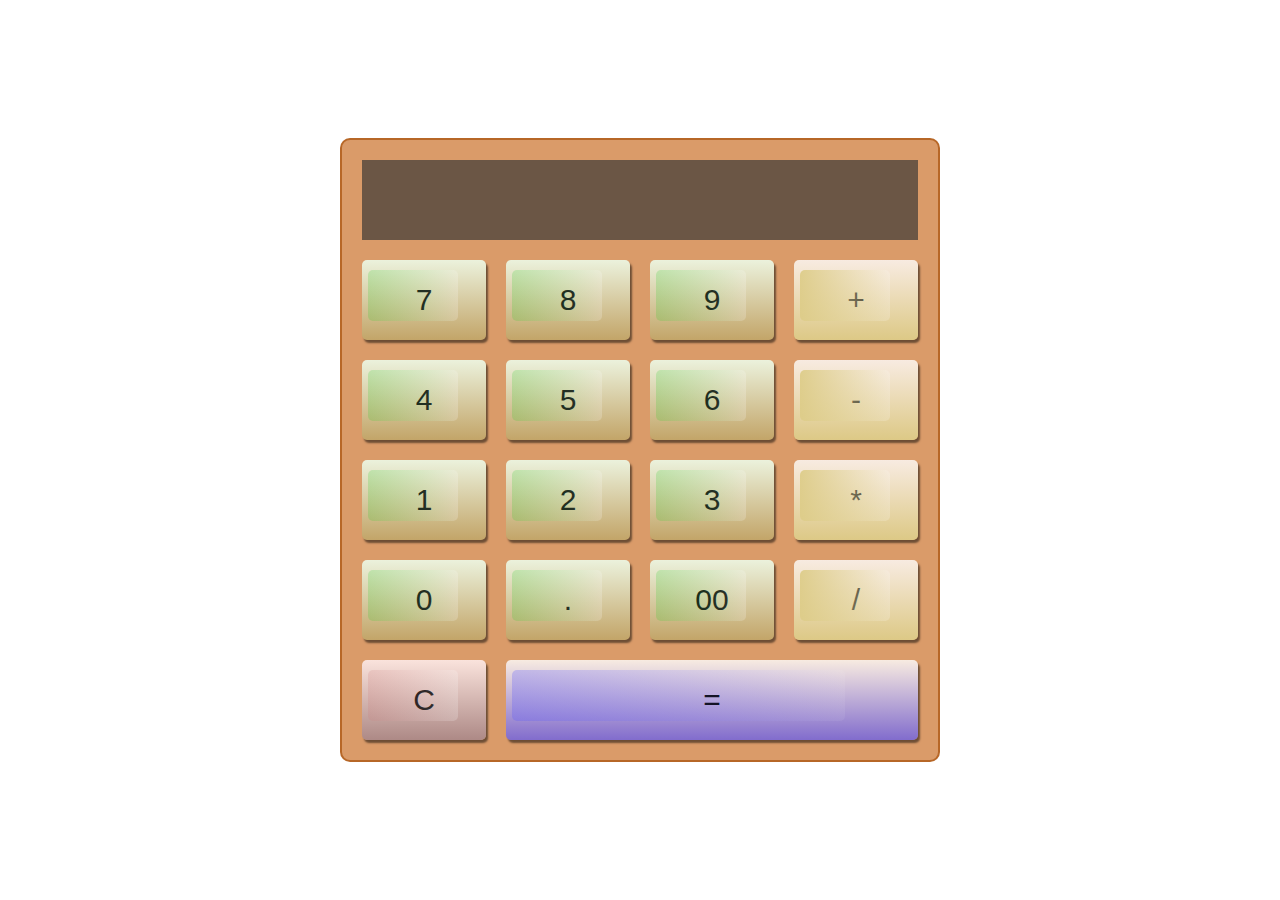
<file: Calculator/index.html>
<!DOCTYPE html>
<html lang="en">
    <head>
        <meta charset="UTF-8">
        <meta name="viewport" content="width-device-width, initial-scale-1.0">
        <title>Login & Registation Project</title>
        <link rel="stylesheet" href="style.css">
    </head>
    <body>
        <main class="calc">
            <output class="calc_result" id="result"></output>
            
            <button type="button" class="calc_btn">7</button>
            <button type="button" class="calc_btn">8</button>
            <button type="button" class="calc_btn">9</button>
            <button type="button" class="calc_btn calc_btn_operator">+</button>
            
            <button type="button" class="calc_btn">4</button>
            <button type="button" class="calc_btn">5</button>
            <button type="button" class="calc_btn">6</button>
            <button type="button" class="calc_btn calc_btn_operator">-</button>
            
            <button type="button" class="calc_btn">1</button>
            <button type="button" class="calc_btn">2</button>
            <button type="button" class="calc_btn">3</button>
            <button type="button" class="calc_btn calc_btn_operator">*</button>
            
            <button type="button" class="calc_btn">0</button>
            <button type="button" class="calc_btn">.</button>
            <button type="button" class="calc_btn">00</button>
            <button type="button" class="calc_btn calc_btn_operator">/</button>
            
            <button type="button" class="calc_btn calc_btn_reset">C</button>
            <button type="button" class="calc_btn calc_btn_equal">=</button>
          </main>
    </body>
    <script scr="app.js" defer></script>
</html>
</file>
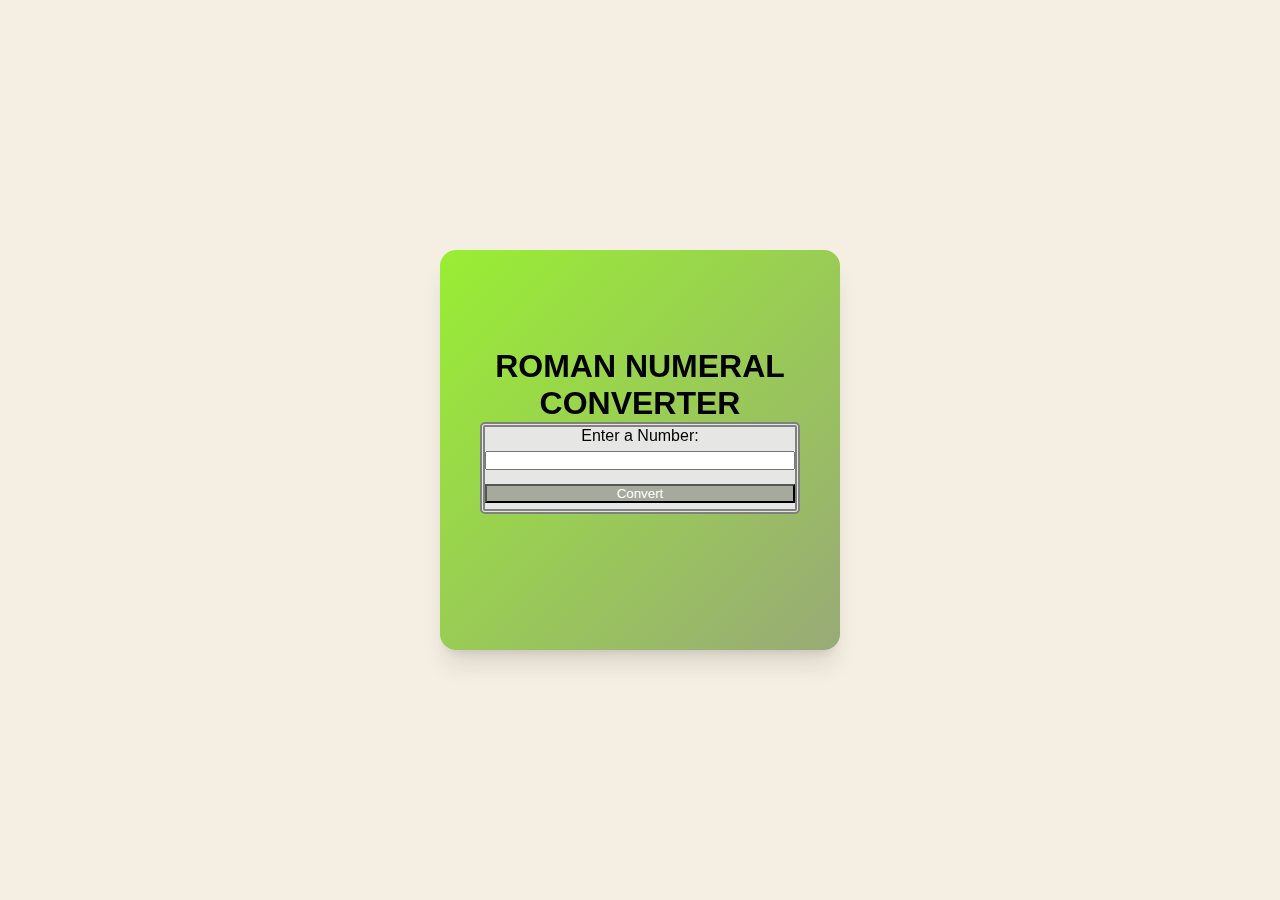
<file: Converter/index.html>
<!DOCTYPE html>
<html lang="en">
    <head>
        <meta charset="UTF-8">
        <meta name="viewport" content="width-device-width, initial-scale-1.0">
        <title>Login & Registation Project</title>
        <link rel="stylesheet" href="style.css">
    </head>
    <body>
        <div id="card">
            <div class="converter">
              <h1>ROMAN NUMERAL <span id="converter" data-value="CONVERTER">CONVERTER</span></h1>
              <form id="form" class="form">
                <fieldset>
                  <label for="number" class="text">Enter a Number:</label>
                  <input type="number" id="number" class="text" required />
                  <button type="button" id="convert-btn" class="text">Convert</button>
                </fieldset>
              </form>
              <div class="output hidden">
                <h2 id="output">X</h2>
              </div>
            </div>
            <div id="gloss"></div>
          </div>
    </body>
    <script scr="app.js" defer></script>
</html>
</file>
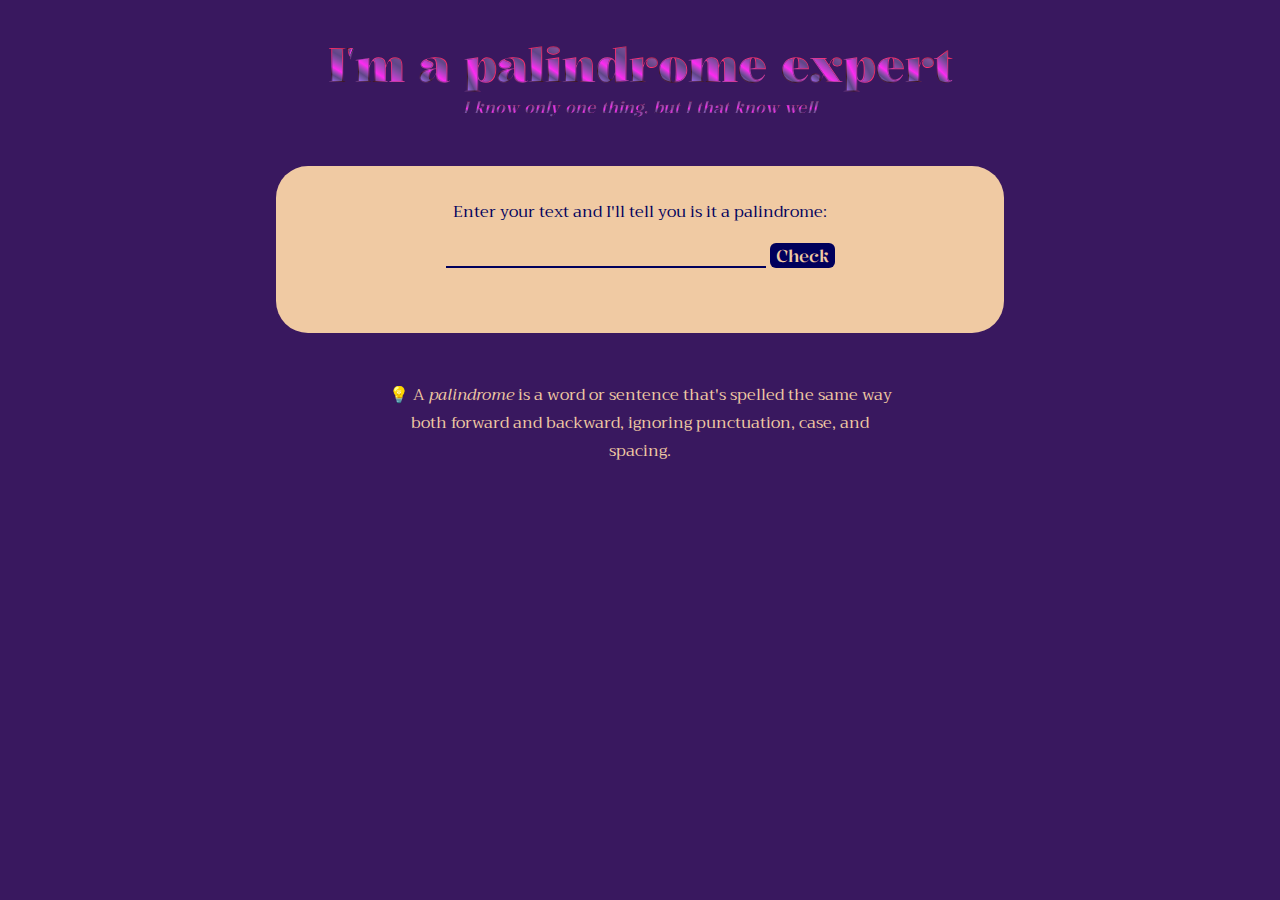
<file: Palindrome/index.html>
<!DOCTYPE html>
<html lang="en">
    <head>
        <meta charset="UTF-8">
        <meta name="viewport" content="width-device-width, initial-scale-1.0">
        <title>Login & Registation Project</title>
        <link rel="stylesheet" href="style.css">
    </head>
    <body>
        <header>
            <h1 id="header">I'm a palindrome expert</h1>
            <p id="header-italic">I know only one thing, but I that know well</p>
          </header>
          <main>
            <div id="pal-main">
              <label for="text-input">Enter your text and I'll tell you is it a palindrome:</label>
              <div id="input-div">
                <input id="text-input" type="text" />
                <button id="check-btn">Check</button>
              </div>
              <p id="result"></p>
            </div>
            <div id="pal-defenition">
              <p class="pal-defenition">
                <span role="image" aria-label="light-bulb">💡</span>
                A
                <dfn>palindrome</dfn>
                is a word or sentence that's spelled the same way both forward and backward, ignoring punctuation, case, and spacing.
              </p>
            </div>
          </main>
    </body>
    <script scr="app.js" defer></script>
</html>
</file>
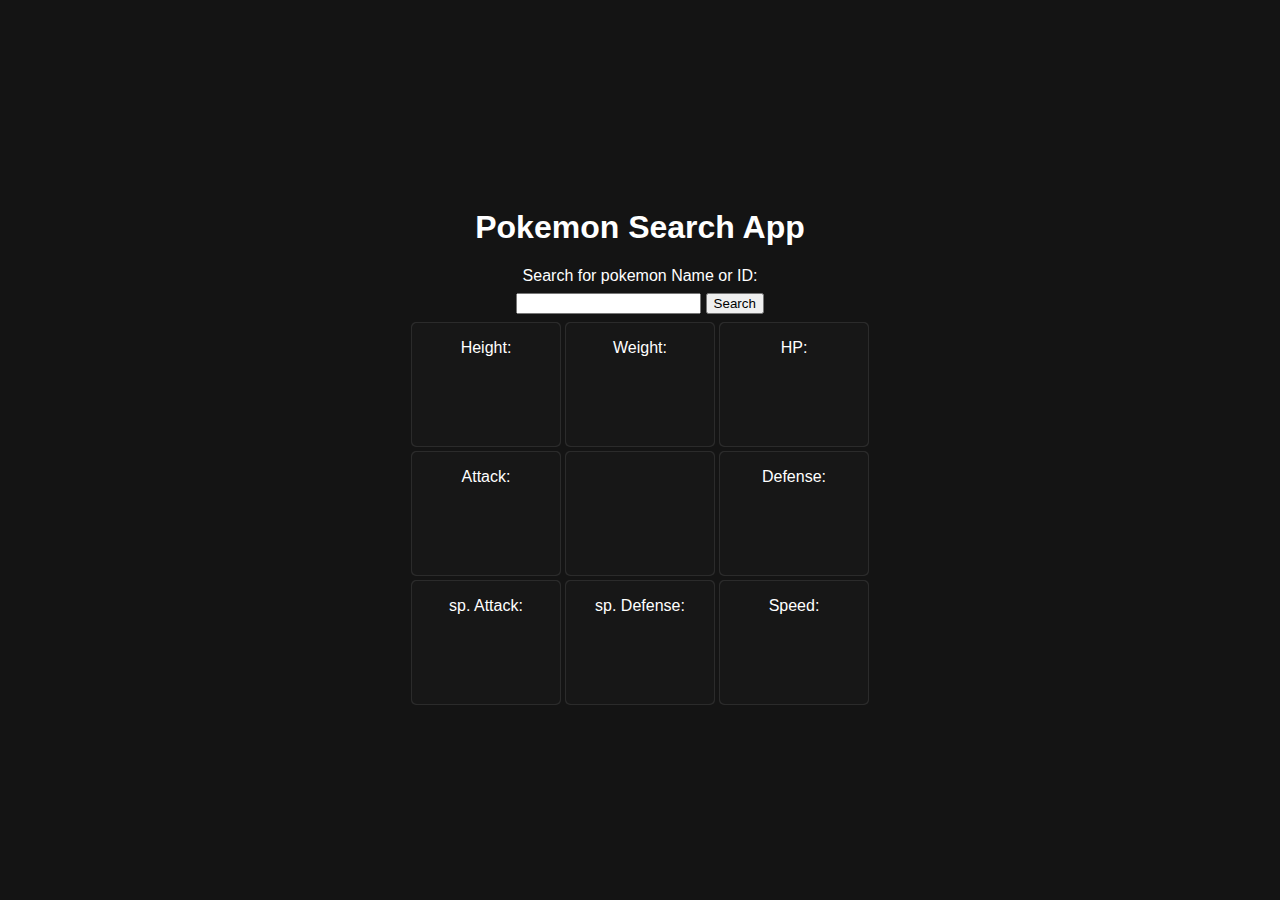
<file: PokemonSeach/index.html>
<!DOCTYPE html>
<html lang="en">
    <head>
        <meta charset="UTF-8">
        <meta name="viewport" content="width-device-width, initial-scale-1.0">
        <title>Login & Registation Project</title>
        <link rel="stylesheet" href="style.css">
    </head>
    <body>
        <div class="container">

            <h1>Pokemon Search App</h1>
            <form role="search" id="search-form" class="text">
              <label for="search-input">Search for pokemon Name or ID:</label>
              <div class="text">
                <input type="text" name="pokemon" id="search-input" required />
                <button id="search-button">Search</button>
              </div>
            </form>
          
            <div id="stats" class="text">
              <div class="stat">
                <div class="stat-content">
                  <p>Height:</p>
                  <p id="height" class="skill-number"></p>
                </div>
              </div>
          
              <div class="stat">
                <div class="stat-content">
                  <p>Weight:</p>
                  <p id="weight" class="skill-number"></p>
                </div>
              </div>
          
              <div class="stat">
                <div class="stat-content">
                  <p>HP:</p>
                  <p id="hp" class="skill-number"></p>
                </div>
              </div>
          
              <div class="stat">
                <div class="stat-content">
                  <p>Attack:</p>
                  <p id="attack" class="skill-number"></p>
                </div>
              </div>
          
              <div class="stat">
                <div class="stat-content">
                  <span id="sprite-container" class="sprite-container"></span>
                  <span id="name"></span>
                </div>
              </div>
          
              <div class="stat">
                <div class="stat-content">
                  <p>Defense:</p>
                  <p id="defense" class="skill-number"></p>
                </div>
              </div>
          
              <div class="stat">
                <div class="stat-content">
                  <p>sp. Attack:</p>
                  <p id="special-attack" class="skill-number"></p>
                </div>
              </div>
          
              <div class="stat">
                <div class="stat-content">
                  <p>sp. Defense:</p>
                  <p id="special-defense" class="skill-number"></p>
                </div>
              </div>
          
              <div class="stat">
                <div class="stat-content">
                  <p>Speed:</p>
                  <p id="speed" class="skill-number"></p>
                </div>
              </div>
          
            </div>
          </div>
    </body>
    <script scr="app.js" defer></script>
</html>
</file>
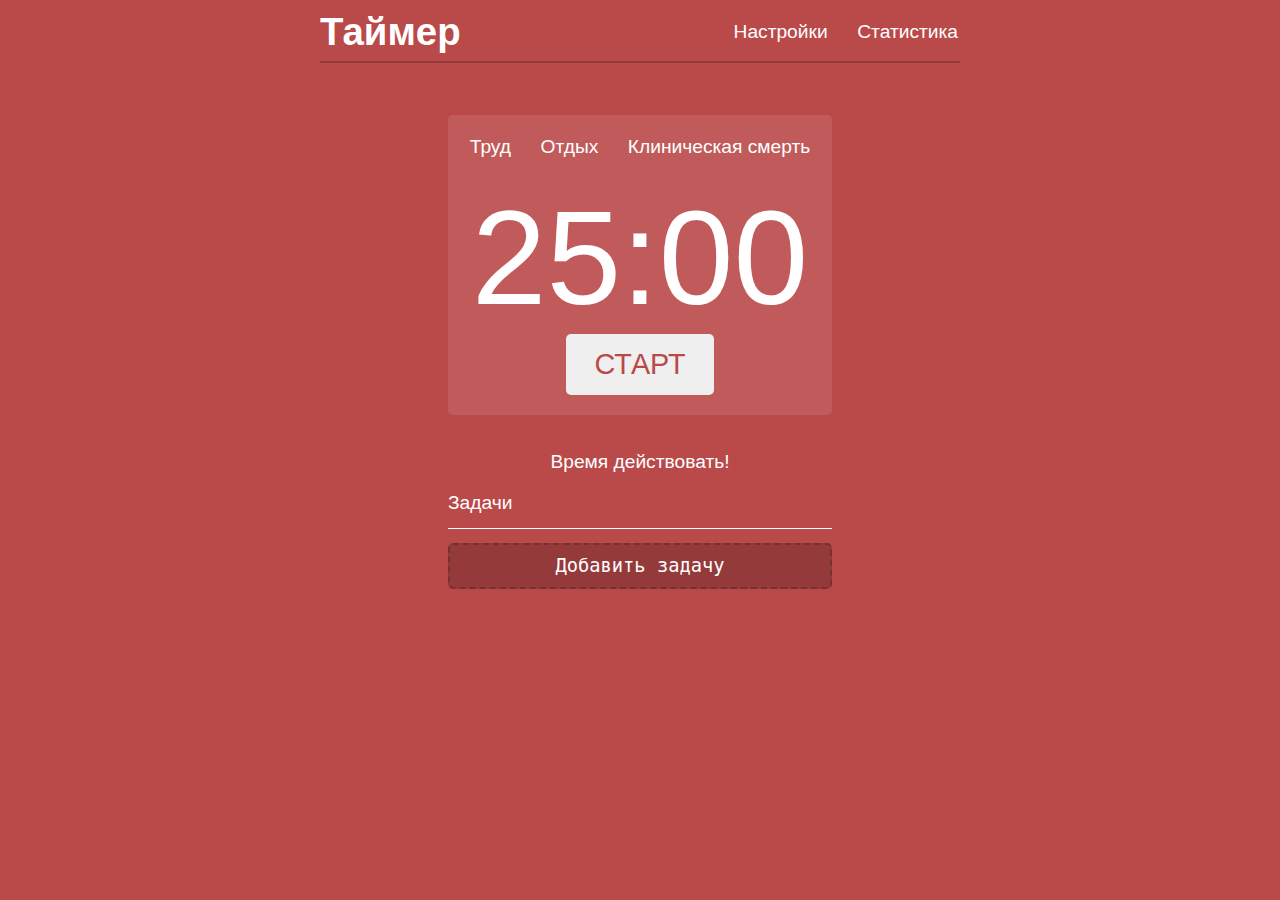
<file: Timer/index.html>
<!DOCTYPE html>
<html lang="en">
    <head>
        <meta charset="UTF-8">
        <meta name="viewport" content="width-device-width, initial-scale-1.0">
        <title>Login & Registation Project</title>
        <link rel="stylesheet" href="https://fonts.googleapis.com/css2?family=Material+Symbols+Outlined:opsz,wght,FILL,GRAD@20..48,100..700,0..1,-50..200&icon_names=closecheck" />
        <link rel="stylesheet" href="style.css">
    </head>
    <body>
        
  <main id="main">
    <nav id="navbar">
      <h1 class="navbar_logo">Таймер</h1>
      <ul class="navbar_list">
        <li id="settings_btn" tabindex="1" class="navbar_listItem">Настройки</li>
        <li id="statistic_btn" tabindex="1" class="navbar_listItem">Статистика</li>
      </ul>
    </nav>
    <div id="timer">
      <ul class="timer_list">
        <li id="work_btn" tabindex="1" class="timer_setting">Труд</li>
        <li id="relax_btn" tabindex="1" class="timer_setting">Отдых</li>
        <li id="death_btn" tabindex="1" class="timer_setting">Клиническая смерть</li>
      </ul>
      <p id="countdown">25:00</p>
      <button id="start_button" type="button">СТАРТ</button>
    </div>

    <div id="tasks_board">

      <p class="task_current">Время действовать!</p>
      <div class="tasks_head">
        <p class="tasks_title">Задачи</p>
      </div>

      <div id="tasks_added">
      </div>
      <div id="task_add" class="task_add">
        <textarea id="task_textarea" class="closed_textarea" type="text" name="task_text" placeholder="Добавить задачу"></textarea>
        <div id="task_add_buttons">
        </div>
      </div>
    </div>
  </main>
    </body>
    <script scr="app.js" defer></script>
</html>
</file>
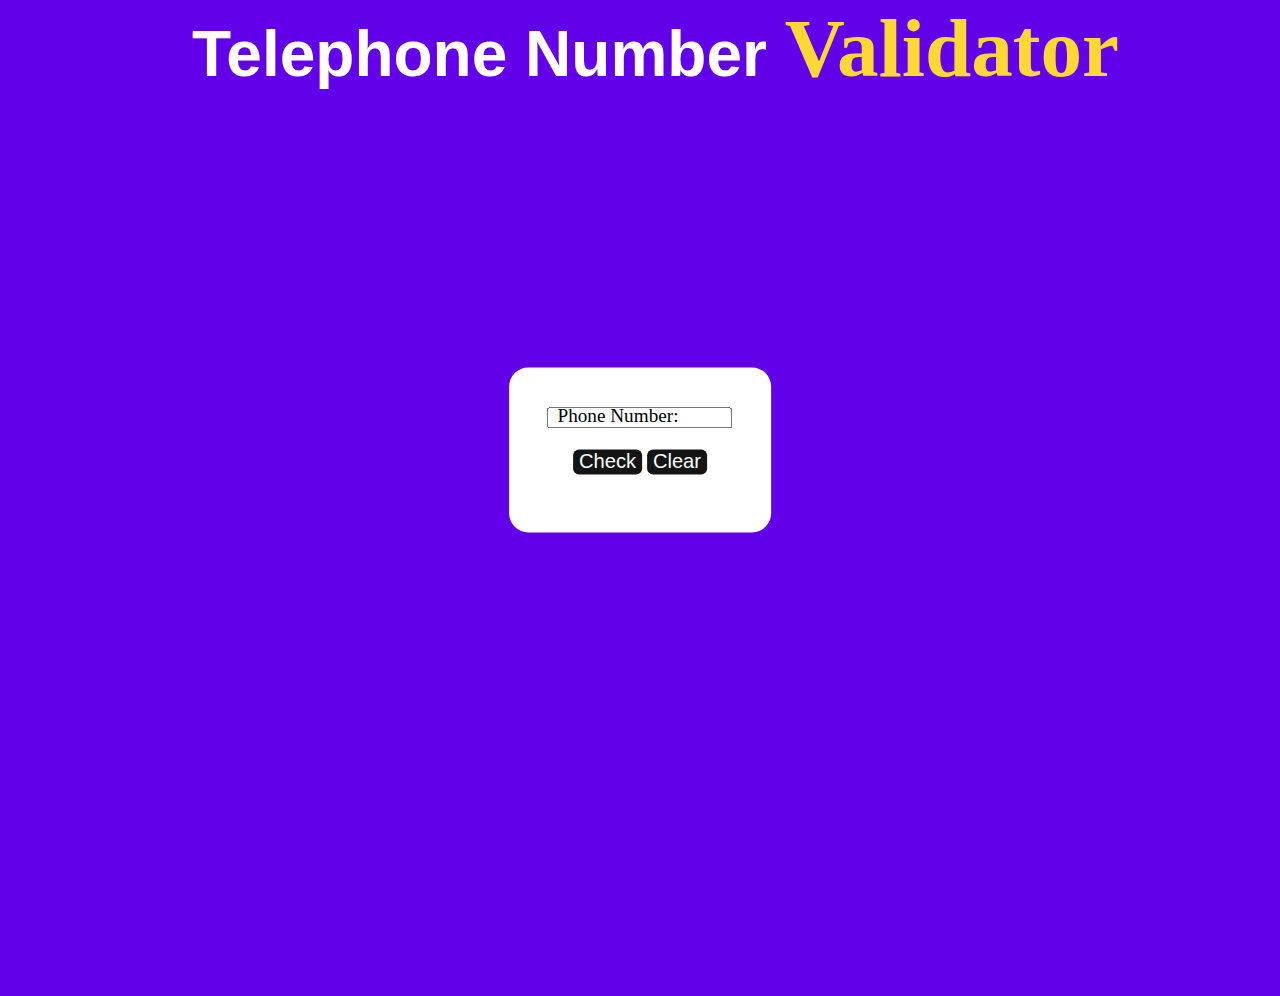
<file: Validator/index.html>
<!DOCTYPE html>
<html lang="en">
    <head>
        <meta charset="UTF-8">
        <meta name="viewport" content="width-device-width, initial-scale-1.0">
        <title>Login & Registation Project</title>
        <link rel="stylesheet" href="style.css">
    </head>
    <body>
        <header>
            <div id="left-side" class="side">
              <h2 class="title">
                Telephone Number <span class="fancy">Validator</span>
              </h2>
            </div>
            <div id="right-side" class="side">
              <h2 class="title">
                Telephone <span class="fancy">Number</span> Validator
              </h2>
            </div>
          </header>
          <main>
            <div id="validator">
              <div id="form-group">
                <input maxlength="20" type="text" id="user-input" value="" />
          
                <label for="user-input">Phone Number:</label>
              </div>
              <div class="buttons">
                <button class="button-style" id="check-btn">Check</button>
                <button class="button-style" id="clear-btn">Clear</button>
              </div>
              <span id="results"></span>
            </div>
          </main>
    </body>
    <script scr="app.js" defer></script>
</html>
</file>
<file: Calculator/style.css>
* {
    box-sizing: border-box;
  }
  
  body {
    margin: 0;
    min-height: 100vh;
    display: flex;
    justify-content: center;
    align-items: center;
  }
  
  .calc {
    width: 600px;
    border: solid 2px #a51b;
    border-radius: 10px;
    background-color: #c73b;
    padding: 20px;
    display: grid;
    grid-template-columns: repeat(4, 1fr);
    grid-auto-rows: 80px;
    gap: 20px;
  }
  
  .calc_result {
    grid-column: 1/ -1;
    background-color: #333a;
    color: #fff;
    font-size: 56px;
    padding: 10px;
  }
  
  .calc_btn {
    border: none;
    border-radius: 5px;
    background-color: #fff;
    background: linear-gradient(#efed, #6c63);
    cursor: pointer;
    font-size: 30px;
    box-shadow: 2px 3px 2px rgb(0, 0, 0, 0.5);
  }
  .calc_btn::before {
    content: "";
    margin-top: -1vw;
    height: 4vw;
    width: 7vw;
    background: linear-gradient(to left, #fff3, #2c23);
    position: absolute;
    display: flex;
    border-radius: 5px;
  }
  
  .calc_btn:hover {
    opacity: 0.8;
  }
  
  .calc_btn:active {
    scale: 0.98;
  }
  
  
  
  .calc_btn_operator {  
    background: linear-gradient(#fffc, #dc8e);
  }
  
  .calc_btn_operator::before {
    content: "";
    margin-top: -1vw;
    height: 4vw;
    width: 7vw;
    position: absolute;
    background: linear-gradient(to left, #fff3, #dc8e);
    display: flex;
    border-radius: 5px;
  }
  
  .calc_btn_reset {
    background: linear-gradient(#feed, #a88e);
  }
  
  .calc_btn_reset::before {
    content: "";
    margin-top: -1vw;
    height: 4vw;
    width: 7vw;
    position: absolute;
    background: linear-gradient(to left, #fff3, #c773);
    display: flex;
    border-radius: 5px;
  }
  
  .calc_btn_equal {
    background: linear-gradient(#fffc, #55fa);
  
    grid-column: 2 / -1;
  }
  
  .calc_btn_equal::before {
    content: "";
    margin-top: -1vw;
    height: 4vw;
    width: 26vw;
    position: absolute;
    background: linear-gradient(to left, #fff1, #55f4);
    display: flex;
    border-radius: 5px;
  }
</file>
<file: Converter/style.css>
* {
    box-sizing: border-box;
    margin: 0;
    padding: 0;
  }
  
  :root {
    --white: rgb(245, 239, 227);
    --light-orange: #99ee33;
    --orange: #99aa77;
  }
  
  body {
    background-color: var(--white);
    font-family: Helvetica, Arial, sans-serif;
    display: flex;
    justify-content: center;
    height: 100vh;
    place-items: center;
    overflow: hidden;
  }
  
  #card {
    background: linear-gradient(
      to bottom right,
      var(--light-orange),
      var(--orange)
    );
    box-shadow: 0 20px 25px -5px rgb(0 0 0 / 0.1),
      0 8px 10px -6px rgb(0 0 0 / 0.1);
    border-radius: 1rem;
    cursor: pointer;
    display: flex;
    flex-direction: column;
    height: 400px;
    justify-content: center;
    transition: all 0.2s ease;
    text-align: center;
    position: relative;
    width: 400px;
  }
  
  #gloss {
    opacity: 0;
    width: 100%;
    height: 100%;
    position: absolute;
    left: 0;
    top: 0;
    border-radius: 50%;
    background: radial-gradient(
      circle,
      rgba(245, 239, 227, 1) 0%,
      rgba(245, 239, 227, 0) 50%,
      rgba(245, 239, 227, 0) 100%
    );
    will-change: opacity;
    transition: 0.2s opacity ease-out;
  }
  
  .form,
  .output {
    background-color: rgb(230, 231, 229);
    box-sizing: border-box;
    border: thick double grey;
    border-radius: 5px;
    width: 100%;
  }
  
  fieldset {
    border: 0;
  }
  
  .text {
    width: 100%;
    margin: 0.5em auto;
  }
  
  #convert-btn {
    color: white;
    background-color: rgb(166, 170, 156);
    transition: all 0.6s ease;
  }
  
  #convert-btn:hover {
    color: white;
    background-color: black;
  }
  
  .output {
    background-color: white;
  }
  
  .hidden {
    background-color: rgb(245, 239, 227);
    opacity: 0;
  }
  
  .converter {
    margin: auto;
    width: 80%;
    z-index: 1;
  }
</file>
<file: Palindrome/style.css>
@import url("https://fonts.googleapis.com/css2?family=Kalnia+Glaze:wght@100..700&display=swap");
@import url("https://fonts.googleapis.com/css2?family=Kalnia+Glaze:wght@100..700&family=Kalnia:wght@100..700&display=swap");
@import url("https://fonts.googleapis.com/css?family=Trirong");

:root {
  /* color variables */
  --vio: #39185f;
  --dark: #00005c;
  --light-v1: #c05fa2;
  --light-v2: #a03ca2;
  --beige: #f0caa3;
}

body {
  background-color: var(--vio);
  color: var(--dark);
  font-family: "Trirong", sans-serif;
  text-align: center;
}

#header {
  font-family: "Kalnia Glaze";
  font-size: 3em;
}

#header-italic {
  font-family: "Kalnia Glaze";
  margin-top: -2em;
  font-weight: 500;
  font-style: italic;
}

#pal-main, #pal-defenition {
  margin: 3em auto;
}

#pal-main {
  background-color: #f0caa3;
  padding: 2em 3em;
  border-radius: 2em;
  width: 50%;
  transition: transform 0.4s ease;
}

#pal-main:hover {
  box-shadow: 0 0 50px var(--light-v2);
  color: var(--light-v1);
  transform: scale(1.01);
}



#text-input {
  background-color: transparent;
  border: none;
  border-bottom: 2px solid var(--dark);
  width: 50%;
}

#text-input:focus {
  outline: 0;
  outline-offset: 0;
}

#pal-main:hover > #input-div > #text-input {
  color: var(--light-v1);
  border-bottom: 2px solid var(--light-v1);
}

#check-btn {
  background-color: var(--dark);
  color: var(--beige);
  font-family: "Kalnia", "Trirong", sans-serif;
  font-weight: 500;
  font-size: 1.05em;
  border-radius: 6px;
  border: none;
  margin: 1em auto;
  transition: transform 0.1s;
}

#check-btn:hover {
  transform: scale(1.01);
}

#check-btn:active {
  transform: scale(0.99);
}

#pal-main:hover > #input-div > #check-btn {
  background-color: var(--light-v1);
}

#pal-defenition  {
  color: var(--beige);
  width: 40%;
}
</file>
<file: PokemonSeach/style.css>
:root {
    --bg-color: rgb(20, 20, 20);
    --card-color: rgb(23, 23, 23);
  }
  
  body {
    align-items: center;
    text-align: center;
    background-color: var(--bg-color);
    display: flex;
    height: 100vh;
    justify-content: center;
    margin: 0;
    overflow: hidden;
    padding: 0px;
    color: white;
    font-family: sans-serif;
  }
  
  .text {
    width: 80%;
    margin: 0.5em auto;
  }
  
  #stats {
    justify-content: center;
    display: flex;
    flex-wrap: wrap;
    gap: 4px;
    width: 500px;
  }
  
  #stats:hover > .stat::after {
    opacity: 1;
  }
  
  .stat {
    background-color: rgba(255, 255, 255, 0.1);
    border-radius: 5px;
    cursor: pointer;
    height: 125px;
    position: relative;
    width: 150px;
    transition: transform 0.4s ease;
  }
  
  .stat:hover {
    transform: scale(1);
  }
  
  .stat:hover::before {
    opacity: 1;
  }
  
  .stat::before,
  .stat::after {
    border-radius: inherit;
    content: "";
    height: 100%;
    left: 0px;
    opacity: 0;
    position: absolute;
    top: 0px;
    transition: opacity 500ms;
    width: 100%;
  }
  
  .stat::before {
    background: radial-gradient(
      800px circle at var(--mouse-x) var(--mouse-y),
      rgba(255, 255, 255, 0.06),
      transparent 40%
    );
    z-index: 3;
  }
  
  .stat::after {
    background: radial-gradient(
      400px circle at var(--mouse-x) var(--mouse-y),
      rgba(255, 255, 255, 0.3),
      transparent 40%
    );
    z-index: 1;
  }
  
  .stat > .stat-content {
    background-color: var(--card-color);
    border-radius: inherit;
    position: absolute;
    inset: 1px;
    z-index: 2;
  }
  
  #name {
    display: flex;
    transform: translateY(-1em);
    justify-content: center;
  }
  
  .skill-number {
    font-size: 2em;
  }
</file>
<file: Timer/style.css>
:root {
    /* color variables */
    --red-clr: rgb(186, 73, 73);
    --green-clr: rgb(56, 133, 138);
    --blue-clr: rgb(57, 112, 151);
    --focus-clr: rgb(0, 0, 0, 0.2);
    /* transition variables */
    --transition: all 0.2s ease-in-out;
    --transition2: all 0.1s ease-in-out;
    /* responsive index */
    --index: calc(1vw + 1vh);
  }
  
  /* RESET */
  *,
  *::after,
  *::before {
    margin: 0;
    padding: 0;
    user-select: none;
    word-break: break-all;
    /*
    box-sizing: border-box;*/
  }
  
  body {
    min-height: fit-content;
    font-family: "Poppins", Arial, sans-serif;
    font-size: 1.2em;
    background-color: var(--red-clr);
    color: white;
    transition: var(--transition);
  }
  
  main {
    width: 100%;
    min-height: 100vh;
    display: flex;
    align-items: center;
    justify-content: center;
  }
  
  /*NAVBAR*/
  #navbar {
    display: flex;
    justify-content: space-between;
    position: absolute;
    width: 50%;
    top: 0;
    padding: 0.5em 0 0.5em 0;
  }
  
  #navbar::before {
    background-color: var(--focus-clr);
    content: "";
    bottom: 0;
    left: 0;
    width: 100%;
    height: 2px;
    position: absolute;
  }
  
  .navbar_logo {
    font-size: 2em;
  }
  
  .navbar_list {
    display: flex;
    align-items: center;
    gap: 2vw;
    list-style: none;
  }
  
  .navbar_listItem {
    padding: 2px;
    cursor: pointer;
    position: relative;
    overflow: hidden;
    border-radius: 3px;
    transition: var(--transition);
  }
  
  .navbar_listItem::before {
    content: "";
    width: 0%;
    left: 50%;
    height: 2px;
    background-color: var(--focus-clr);
    position: absolute;
    bottom: 0;
    transition: var(--transition);
  }
  
  .navbar_listItem:hover::before {
    width: 100%;
    left: 0%;
  }
  
  .navbar_listItem:active {
    transform: translateY(2px);
  }
  
  .navbar_listItem:focus {
    background-color: var(--focus-clr);
  }
  
  /*TIMER*/
  #timer {
    background-color: rgb(252, 252, 252, 0.1);
    border-radius: 5px;
    position: absolute;
    padding: 1em 0 1em 0;
    top: 6em;
    width: 30%;
  }
  
  .timer_list {
    display: flex;
    align-items: center;
    justify-content: center;
    gap: 2vw;
    list-style: none;
    margin-bottom: 1em;
  }
  
  .timer_setting {
    padding: 2px;
    cursor: pointer;
    position: relative;
    overflow: hidden;
    border-radius: 3px;
    transition: var(--transition);
  }
  
  .timer_setting::before {
    content: "";
    width: 0%;
    /*left: 50%;*/
    height: 2px;
    background-color: var(--focus-clr);
    position: absolute;
    bottom: 0;
    left: -100%;
    transition: var(--transition);
  }
  
  .timer_setting:hover::before {
    width: 100%;
    left: 0%;
  }
  
  .timer_setting:active {
    transform: translateY(2px);
    background-color: var(--focus-clr);
    transition: var(--transition);
  }
  
  /*TIME*/
  #countdown {
    font-size: 7em;
    display: flex;
    align-items: center;
    justify-content: center;
  }
  
  /*start button*/
  #start_button {
    font-size: 1.5em;
    border-radius: 5px;
    border: none;
    padding: 0.5em 1em;
    display: flex;
    margin: auto;
    color: var(--red-clr);
    transition: var(--transition);
    cursor: pointer;
  }
  
  #start_button:active {
    transform: translateY(2px);
  }
  
  /*TASKS*/
  #tasks_board {
    top: 23.5em;
    position: absolute;
    width: 30%;
  }
  
  .task_current {
    display: flex;
    align-items: center;
    justify-content: center;
  }
  
  .tasks_head {
    display: flex;
    justify-content: space-between;
    width: 50%;
    margin: 1em 0 1.5em 0;
  }
  
  .tasks_head::before {
    background-color: white;
    content: "";
    top: 4em;
    left: 0;
    width: 100%;
    height: 1px;
    position: absolute;
  }
  
  .task_queue {
    justify-content: space-between;
    display: flex;
    align-items: center;
    background-color: white;
    color: black;
    border-radius: 5px;
    padding: 0.5em 1em 0.5em 1em;
    margin-bottom: 1em;
    position: relative;
    overflow: hidden;
  }
  
  .task_queue:hover::before {
    background-color: var(--focus-clr);
    content: "";
    left: 0;
    width: 5px;
    height: 100%;
    position: absolute;
  }
  
  .task_queue:nth-of-type(1)::before {
    background-color: black;
    content: "";
    left: 0;
    width: 5px;
    height: 100%;
    position: absolute;
  }
  
  .task_text {
    position: relative;
    overflow: hidden;
    width: 96%;
    cursor: pointer;
    height: 1.2em;
    font-size: 1.2em;
    border: none;
    outline: none;
    resize: none;
  }
  
  .task_buttons {
    position: absolute;
    padding: 0.5em;
    height: calc(100% - 1em);
    right: 0;
    width: 4%;
    display: flex;
    justify-content: space-between;
    flex-direction: column;
  }
  
  .material-symbols-outlined {
    cursor: pointer;
  }
  
  .material-symbols-outlined:active {
    transform: translateY(2px);
  }
  
  #task_add {
    transition: var(--transition2);
  }
  
  .task_add {
    display: flex;
    justify-content: center;
    background-color: var(--focus-clr);
    border-radius: 5px;
    padding: 0.5em 1em;
    border: 2px dashed var(--focus-clr);
    margin-bottom: 5em;
    cursor: pointer;
  }
  
  .task_add_open {
    justify-content: left;
    display: flex;
    color: black;
    border: none;
    background-color: white;
    border-radius: 5px;
    padding: 1em 1em 3em 1em;
    margin-bottom: 5em;
  }
  
  .task_add_open::before {
    background-color: var(--focus-clr);
    content: "";
    bottom: 0;
    left: 0;
    width: 100%;
    height: 2.3em;
    position: absolute;
    margin-bottom: 5em;
  }
  
  #task_textarea {
    width: 96%;
    height: 1.2em;
    border: none;
    outline: none;
    resize: none;
    font-size: 1.2em;
    overflow: hidden;
    background-color: rgba(0, 0, 0, 0);
  }
  
  .closed_textarea::placeholder {
    color: white;
    text-align: center;
  }
  
  .opened_textarea::placeholder {
    color: grey;
    text-align: left;
  }
  
  #task_add_buttons {
    display: flex;
    right: 2vw;
    bottom: 0.5em;
    position: absolute;
    gap: 2vw;
    margin-bottom: 5em;
  }
  
  #cancel {
    border-radius: 5px;
    font-size: 0.8em;
    border: none;
    cursor: pointer;
    background-color: rgba(0, 0, 0, 0);
    color: black;
    font-weight: bold;
  }
  
  #cancel:active {
    transform: translateY(2px);
  }
  
  #add {
    border-radius: 5px;
    border: none;
    color: white;
    font-size: 0.8em;
    background-color: black;
    padding: 0.2em;
    cursor: pointer;
    font-weight: bold;
  }
  
  #add:active {
    transform: translateY(2px);
  }
  
  /*Settings and statistic*/
  #menu {
    background-color: white;
    border-radius: 5px;
    color: black;
    padding: 0.5em 1em 0.5em 1em;
    position: relative;
    width: 30%;
    padding-bottom: 2.3em;
  }
  
  #menu::after {
    background-color: var(--focus-clr);
    content: "";
    top: 2.3em;
    left: 0;
    width: 100%;
    height: 2px;
    position: absolute;
  }
  
  #menu::before {
    background-color: var(--focus-clr);
    content: "";
    bottom: 0;
    left: 0;
    width: 100%;
    height: 2.3em;
    position: absolute;
  }
  
  #menu_head {
    display: flex;
  }
  
  .menu_headline {
    margin: auto;
  }
  
  #time_settings {
    margin-top: 1.5em;
  }
  
  #change_time {
    padding: 1em 0;
    display: flex;
    justify-content: space-between;
  }
  
  .menu_time {
    display: grid;
    font-size: 0.8em;
  }
  
  #work,
  #relax,
  #death {
    border: none;
    border-radius: 5px;
    padding: 0.5em 0.5em;
    margin: 0.5em 0;
    font-size: 1.2em;
    background-color: var(--focus-clr);
    width: 5em;
  }
  
  #work:focus,
  #relax:focus,
  #death:focus {
    outline: none;
  }
  
  #change_btn {
    display: flex;
    right: 2vw;
    bottom: 0.6em;
    position: absolute;
    border-radius: 5px;
    border: none;
    color: white;
    font-size: 0.8em;
    font-weight: bold;
    background-color: black;
    padding: 0.2em;
    cursor: pointer;
  }
  
  #change_btn:active {
    transform: translateY(2px);
  }
  
  /*STATISTIC*/
  .statistic_table {
    width: 100%;
    margin-bottom: 20px;
    border: 1px solid #dddddd;
    border-collapse: collapse;
  }
  .statistic_table th {
    font-weight: bold;
    padding: 5px;
    background: var(--focus-clr);
    border: 1px solid var(--focus-clr);
  }
  .statistic_table td {
    border: 1px solid var(--focus-clr);
    padding: 5px;
  }
</file>
<file: Validator/style.css>
:root {
    --dark: rgb(20, 20, 20);
    --yellow: rgb(253, 216, 53);
    --blue: rgb(98, 0, 234);
  
    --c1: rgb(3, 7, 18);
    --c2: rgb(163, 230, 53);
  
    --left-color: var(--c1);
    --right-color: var(--c2);
  }
  
  body {
    background-color: var(--dark);
    margin: 0px;
    color: white;
  }
  
  .side {
    padding-bottom: 100vh;
    display: grid;
    place-items: center;
    position: absolute;
    overflow: hidden;
    width: 100%;
  }
  
  .side .fancy {
    font-family: "Lobster", cursive;
    font-size: 1.3em;
  }
  
  .side .title {
    color: white;
    font-family: "Rubik", sans-serif;
    font-size: 5vw;
    margin: 0 15vw;
    width: 100vw;
  }
  
  #left-side {
    background-color: var(--blue);
    z-index: 1;
  }
  
  #right-side {
    background-color: var(--yellow);
  }
  
  #left-side .title {
    color: white;
  }
  
  #left-side .fancy {
    color: var(--yellow);
  }
  
  #right-side .title {
    color: var(--dark);
  }
  
  #right-side .fancy {
    color: white;
  }
  
  #validator {
    background-color: white;
    border-radius: 1em;
    color: black;
    font-size: 1.2em;
    font-weight: 500;
    padding: 2em;
    position: absolute;
    text-align: center;
    top: 50%;
    left: 50%;
    transform: translate(-50%, -50%);
    z-index: 2;
  }
  
  #form-group {
    position: relative;
  }
  
  label {
    position: absolute;
    left: 10px;
    top: 0;
    transition: transform 0.3s ease;
    user-select: none;
  }
  
  input:focus + label,
  .input_filled + label {
    transform: translateY(-1em);
  }
  
  .button-style {
    background-color: var(--dark);
    color: white;
    font-family: "Kalnia", "Trirong", sans-serif;
    font-weight: 500;
    font-size: 1.05em;
    border-radius: 6px;
    margin: 1em auto;
    border: none;
    transition: transform 0.1s;
    display: inline-block;
  }
</file>
